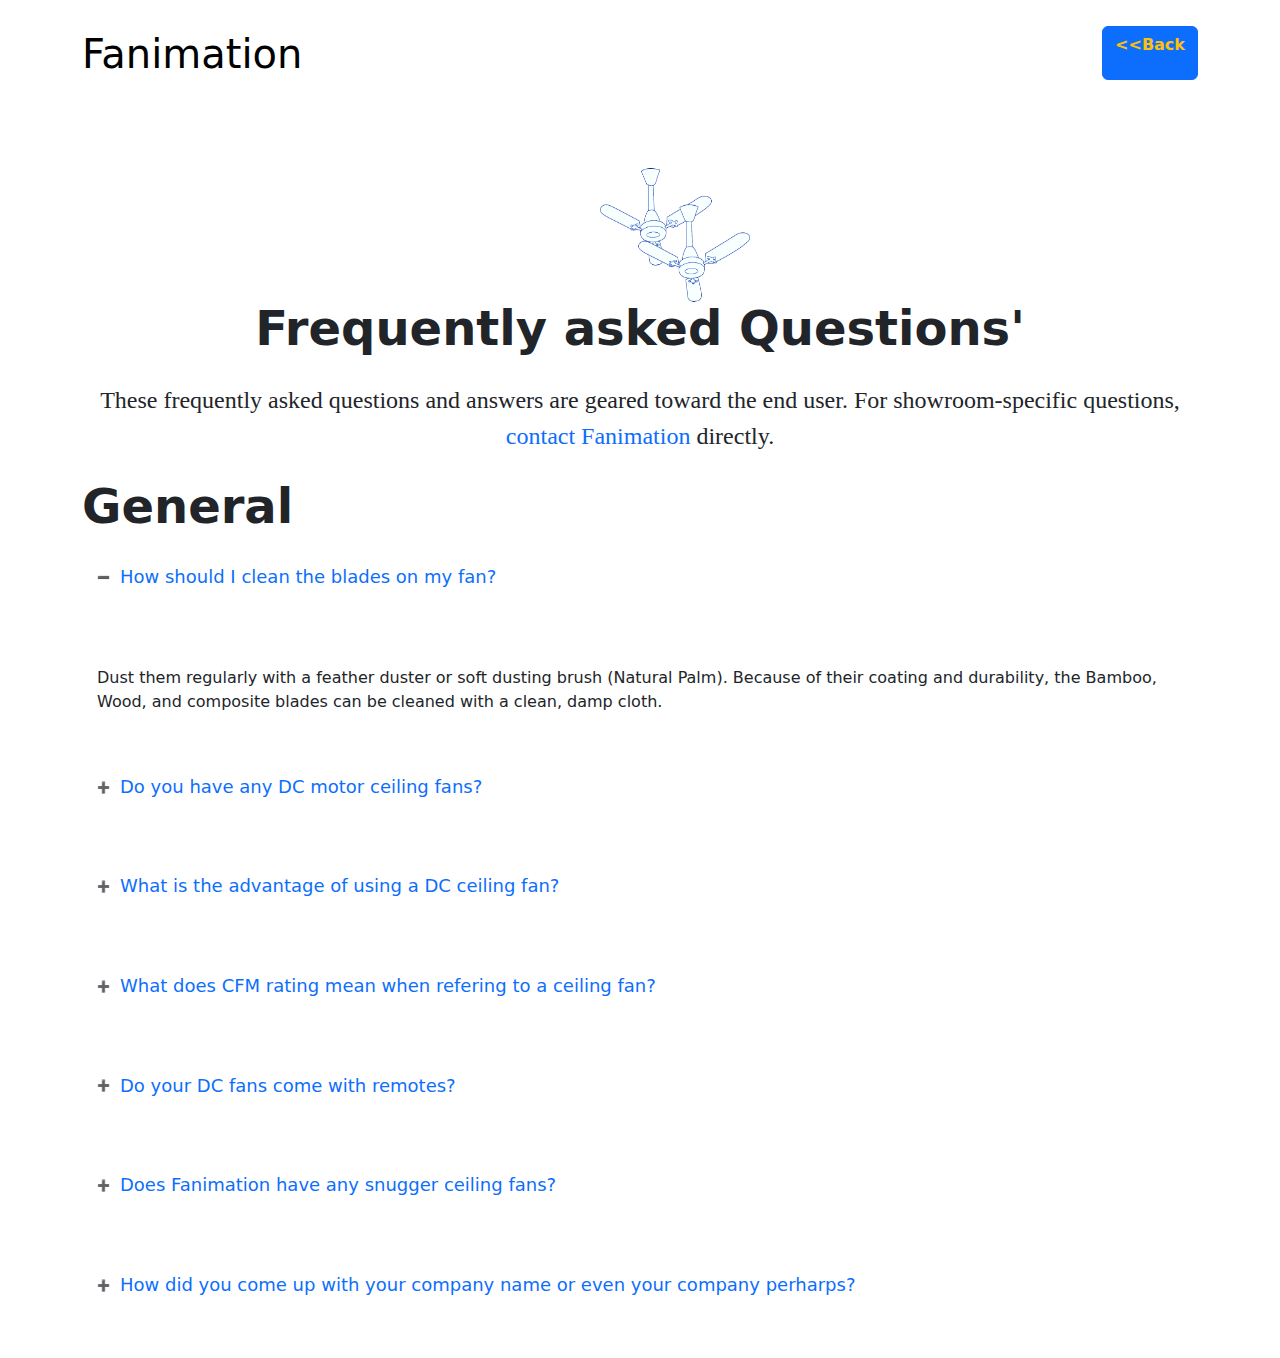
<file: faq.html>
<html lang="en">
<head>
    <meta charset="UTF-8">
    <meta http-equiv="X-UA-Compatible" content="IE=edge">
    <meta name="viewport" content="width=device-width, initial-scale=1.0">
    <title>Document</title>
    <link rel="stylesheet" href="css/bootstrap.min.css">
    <link rel="stylesheet" href="css/faq.css">
    <link rel="stylesheet" href="">
    <script src="https://cdn.jsdelivr.net/npm/bootstrap@5.2.3/dist/js/bootstrap.bundle.min.js"></script> 
    <link href="https://cdn.jsdelivr.net/npm/bootstrap@5.2.3/dist/css/bootstrap.min.css" rel="stylesheet">
    <script src="https://cdn.jsdelivr.net/npm/bootstrap@5.2.3/dist/js/bootstrap.bundle.min.js"></script> 
    <link href="https://cdn.jsdelivr.net/npm/bootstrap@5.2.3/dist/css/bootstrap.min.css" rel="stylesheet">
    <link rel="stylesheet" href="css/style.css">
    <script src="js/script.js"></script>
    <link rel="stylesheet" href="css/style.css">
    <script src="js/script.js"></script>
</head>
<body>
    <nav class="navbar navbar-expand-lg bg-white navbar-white p-3 fixed-top ">
        <div class="container">
            <div class="">
               <a href="#" class="navbar-brand display-1 img1"> <span class="d-flex sec-1"> <h1 class="py-1">Fanimation</h1></span></a>
            </div> <!-- logo -->
            <button class="navbar-toggler" data-bs-target="#nav" data-bs-toggle="collapse">
                   <span class="navbar-toggler-icon"></span>
            </button><!-- toggle button visible only on moblile -->
            
            
            <div >
                <button class="btn btn-primary"> <a href=""><p class="fw-bold pointer text-warning"; onclick="history.back()">&lt;&lt;Back</p></a></button>
            </div>
        </div>
    </nav>
       
    <section class="">
        <div style="margin-left: 600px; margin-top: 160px; ">
        <img class=" d-none d-md-block " src="Images/2FANS.png" alt="" width="150px" height="150px">
        </div>
    </section>
    <section>
        <div style="margin-top: -10px;">
            <h1 class="h-2">Frequently asked Questions'</h1>
            <p class="p-2">These frequently asked questions and answers are geared toward the end user. For
                showroom-specific questions,<br>
                <span><a href="contact.html" class="text-decoration-none link link-primary" >contact Fanimation</a></span> directly.
            </p>
        </div>
    </section>
    <section class="container">
    <h1 style="text-align: left;" class="h-2">General</h1>
    <section class="accordion">
    <input type="checkbox" name="collapse" id="handle1" checked="checked">
    <h2 class="handle">
        <label for="handle1">How should I clean the blades on my fan?</label>
    </h2>
    <div class="content">
        <br><br>
        <p>Dust them regularly with a feather duster or soft dusting brush (Natural Palm). Because of their coating and durability, the Bamboo, Wood, and composite blades can be cleaned with a clean, damp cloth.</p>
    </div>
    </section>
    <section class="accordion">
    <input type="checkbox" name="collapse2" id="handle2">
    <h2 class="handle">
        <label for="handle2">Do you have any DC motor ceiling fans?</label>
    </h2>
    <div class="content">
        <br><br>
    <p>Yes, The LandanTM, The KeistoneTM, The Islander®, The Louvre®, The Sandella®, The WyldeTM, and The JennixTM.</p>
    </div>
    </section>
    <section class="accordion">
    <input type="checkbox" name="collapse2" id="handle3">
    <h2 class="handle">
        <label for="handle3">What is the advantage of using a DC ceiling fan?</label>
    </h2>
    <div class="content">
        <br><br>
        <p>The DC fans generate more power and torque than conventional ceiling fan motors while consuming 70% <br>
            of the power. They are virtually silent. They require less electrical current by utilizing <br>
            an internal array of magnets of opposing polarity. Most of our DC fans are energy star rated which will help with electrical costs.</p>
    </div>
    </section>
    <section class="accordion">
    <input type="checkbox" name="collapse2" id="handle4">
    <h2 class="handle">
        <label for="handle4">What does CFM rating mean when refering to a ceiling fan?
    <div class="content">
        <br><br>
        <p>Ceiling fan air movement is measured in CFMs (Cubic Feet per Minute). The greater the CFM, the more air the fan is moving.</p>
    </div>
    </section>
    <section class="accordion">
    <input type="checkbox" name="collapse2" id="handle5">
    <h2 class="handle">
        <label for="handle5">Do your DC fans come with remotes?</label>
    </h2>
    <div class="content">
        <br><br>
    <p>All of our DC fans come with a hand-held remote and optional wall controls are available.</p>
    </div>
    </section>
    <section class="accordion">
    <input type="checkbox" name="collapse2" id="handle6">
    <h2 class="handle">
        <label for="handle6">Does Fanimation have any snugger ceiling fans?</label>
    </h2>
    <div class="content">
        <br><br>
    <p>Yes, the InletTM (FPS7880) and Loreto BayTM (FPS7840) are snugger fans./p>
    </div>
    </section>
    <section class="accordion">
    <input type="checkbox" name="collapse2" id="handle7">
    <h2 class="handle">
        <label for="handle7">How did you come up with your company name or even your company perharps?</label>
    </h2>
    <div class="content">
        <br><br>
    <p>To be honest with you, it was actually a given e-Project!</p>
    </div>
    </section>


        
       

     
                 
        
        
    
</body>
</html>
</file>
<file: css/faq.css>
.container{
    width: 80%;
    margin-left: 10%;
    margin-right: 10%;
  }
  #logo{
  font-size: 35px;
  font-weight: bold;
  transition: 0.4s;
  color: black;
  }
  #navbar{
    overflow: hidden;
  }
  #navbar a {
    float: left;
    /* display: block; */
    text-align: center;
    padding: 14px 16px;
    text-decoration: none;
    font-size: 17px;
    
  }
  ul li {
    margin-left: 2rem;
    list-style-type: none;
  }
  ul li:first-child{
    margin: 0;
  }
  ul li a {
    text-decoration: underline;
    color: black;
  }
  ul li a:active{
    text-decoration: double underline;
  }
  ul li a:hover{
    text-decoration: double underline;
    transition:ease-in;
    font-family: cursive;
    color:  #0D6EFD;  
  }
  
  .dropdown {
    float: left;
    overflow: hidden;
  }
  
  .dropdown .dropbtn {
    font-size: 17px;    
    border: none;
    outline: none;
    color: white;
    padding: 14px 16px;
    background-color: #0D6EFD;
    border-radius: 8px;
    font-family: inherit;
    margin: 0;
  }
  
  .dropdown-content {
    display: none;
    position: absolute;
    background-color: #f9f9f9;
    min-width: 160px;
    box-shadow: 0px 8px 16px 0px rgba(0,0,0,0.2);
    z-index: 1;
  }
  
  .dropdown-content a {
    float: none;
    color: black;
    padding: 12px 16px;
    text-decoration: none;
    display: block;
    text-align: left;
  }
  
  /* .topnav a:hover, .dropdown:hover .dropbtn {
    background-color:transparent;
  } */
  
  .dropdown-content a:hover {
    background-color: #ddd;
    text-shadow: 2px 2px 5px #0D6EFD;
  }
  
  .dropdown:hover .dropdown-content {
    display: block;
  }
  .content {
    padding: 16px;
  }
  
  .sticky {
    position: fixed;
    top: 0;
    width: 100%;
  }
  
  .sticky + .content {
    padding-top: 60px;
  }
  .d-flex{
    display: flex;
  }
  .justify-content-between{
    justify-content: space-between;
  }
  .m-l{
    margin-left: 1rem;
  }
  .m-t{
    margin-top: 5rem;
  }
  #img-1{
    position: relative;
    transition: 8s ease-out;
    animation: fan 10s ease-in-out ;
    animation-delay: 1s;
    z-index: -1;
    background-image: url('3653349.png');
  }
  @keyframes fan {
  0%{
    top: 0;
    left:0;
  }
  25%{
    top:0;
    left: 300px;
  }
  /* 50%{
    top: 0;
    left: 620px;
  } */
  100% {
    top: 0;
    left: 0;
    /* background-color:white; */
  }
  }
  .h-2{
    text-align: center;
    font-size: 3rem;
    font-weight: bold;
    margin-bottom: 1rem;
  }
  .p-2{
    text-align: center;
    font-size: 1.5rem;
    font-family: 'Times New Roman', Times, serif;
  }
  .btn2{
    width: 30%;
    cursor: pointer;
    border-radius: 10px;
    background-color: #0D6EFD;
    color: white;
    padding: 15px;
  }  
  #faq-color{
    color: #0D6EFD;
  }
  .accordion > input[type="checkbox"] {
    position: absolute;
    left: -100vw;
  }
  
  .accordion .content {
    overflow-y: hidden;
    height: 0;
    transition: height 0.3s ease;
  }
  
  .accordion > input[type="checkbox"]:checked ~ .content {
    height: auto;
    overflow: visible;
  }
  
  .accordion label {
    display: block;
  }
  
  /*
   Styling
  */
  .accordion {
    margin-bottom: 1em;
  }
  /*for the content*/
  .accordion > input[type="checkbox"]:checked ~ .content {
    padding: 15px;
    border: 1px white;
    border-top: 0;
  }
  /* for the questions collapsible */
  .accordion .handle {
    margin: 0;
    font-size: 1.125em;
    line-height: 1.2em;
  }
  
  .accordion label {
    cursor: pointer;
    font-weight: normal;
    padding: 15px;
    background: white;
    color: #0D6EFD;
  }
  
  .accordion label:hover,
  .accordion label:focus {
   background-color: #0D6EFD;
   color:white;
  }
  
  .accordion .handle label:before {
    font-family: 'fontawesome';
    content: '\02795';
    display: inline-block;
    margin-right: 10px;
    font-size: .58em;
    line-height: 1.556em;
    vertical-align: middle;
  }
  
  .accordion > input[type="checkbox"]:checked ~ .handle label:before {
    content:  "\2796";
  }
  
  
  /*
   Demo purposes only
  */
  *,
  *:before,
  *:after {
    box-sizing: border-box;
  }
</file>
<file: css/style.css>
*{
    margin: 0%;
    padding: 0%;
}
.bg-img2{
    background-image: url(../Images/CeilingFans/pic4.jpg);
    background-size: cover;
    background-position: center;
    background-repeat: no-repeat;
}
.bg-img3{
    background-image: url(../Images/PedestalFans/istockphoto-1328642656-612x612\ \(1\).jpg);
    background-size: cover;
    background-position: center;
    background-repeat: no-repeat;
}
.bg-img4{
    background-image: url(../Images/TableFans/istockphoto-1390275521-612x612.jpg);
    background-size: cover;
    background-position: center;
    background-repeat: no-repeat;
}
.bg-img5{
    background-image: url(../Images/WallFans/w-1.jpg);
    background-size: cover;
    background-position: center;
    background-repeat: no-repeat;
}


.bigimage{
    width: 100%;
    height: 90%;
    position: relative;
    background-image: url(../Images/CeilingFans/fan-5789660_1280\ -\ Copy.jpg); 
    background-size: cover;
}
.big-image{
    width: 100%;
    height: 90%;
    position: relative;
    background-image: url('../Images/WallFans/w-2.jpg'); 
    background-size: cover;
}
.overlay{
    width: 100%;
    height: 100%;
    font-size: 40px;
    color: white;
    display: flex;
    justify-content: center;
    flex-direction: column;
    align-items: center;
    /* background-color: rgba(0, 0, 0, 0.5); */
    /* background-image: url("../Images/CeilingFans/fan-5789660_1280\ -\ Copy.jpg"); */
    
}
.overs{
    width: 100%;
    height: 100%;
    font-size: 15px;
    color: white;
    display: flex;
    justify-content: center;
    flex-direction: column;
    align-items: center;
    /* background-color: rgba(0, 0, 0, 0.5); */
    background-image: url("../Images/CeilingFans/pic2.jpg");
    
}
.big{
    height: 14%;
    position: relative;
    background-image: url('../Images/promo_bg.png'); 
    background-size: cover;
}
.ml{
    margin-left: 30px;
}
.img1{
    height: 70px;
    width: 70px;
}
.sec-1{
    margin-top: 10px;
}
.img-2{
    height: 90%;
}
.text-left{
    margin-left: 100px;
}
.img-1{
    position: relative;
    transition: 8s ease-out;
    animation: fan  10s ease-in-out;
    z-index: -1;
    background-image: url('../Images/3653349.png')
}
@keyframes fan {
    0%{
        top: 0;
        left: 0;
    }
    25%{
        top: 0;
        left: 400px;
    }
    50%{
        top: 0;
        left: 500px;
    }
    100%{
        top: 0;
        left:0;
    }
}
.size-1{
    font-size:medium;
}
.md{
    margin-top: 100px;
}
</file>
